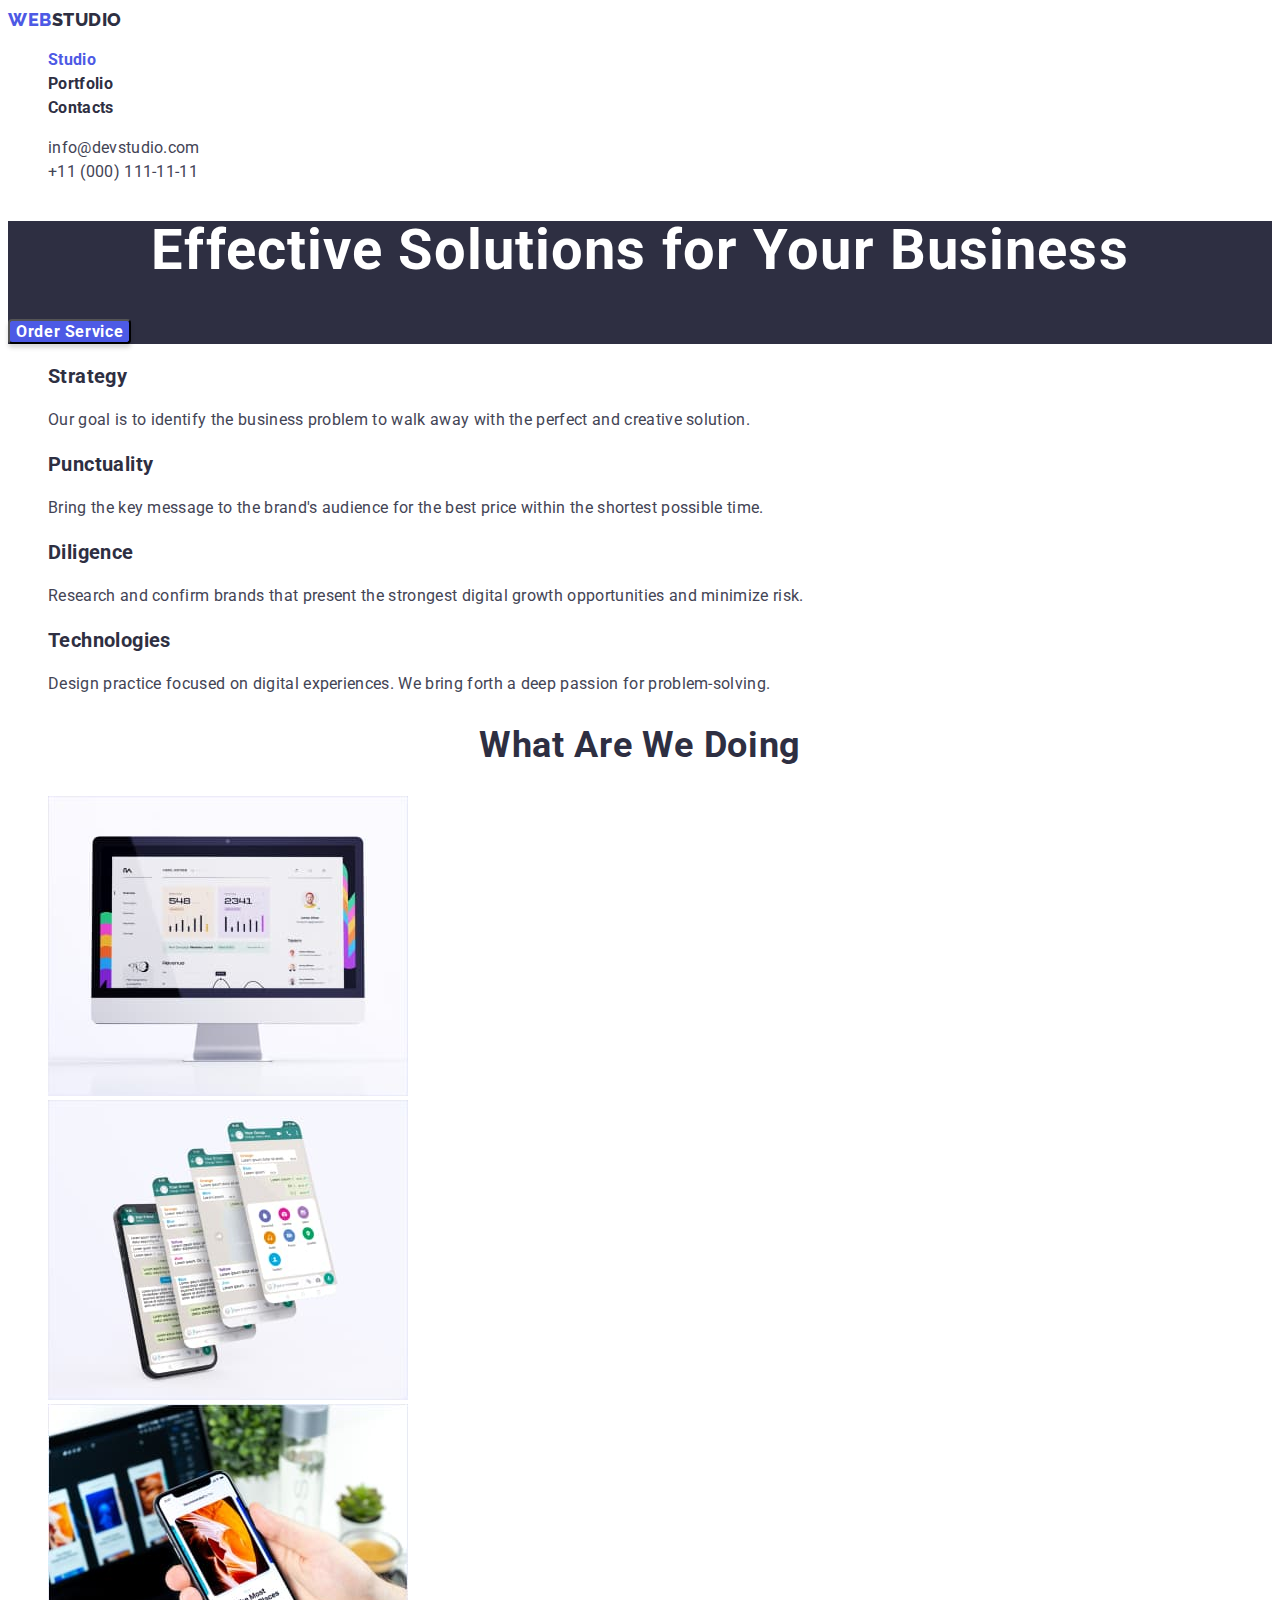
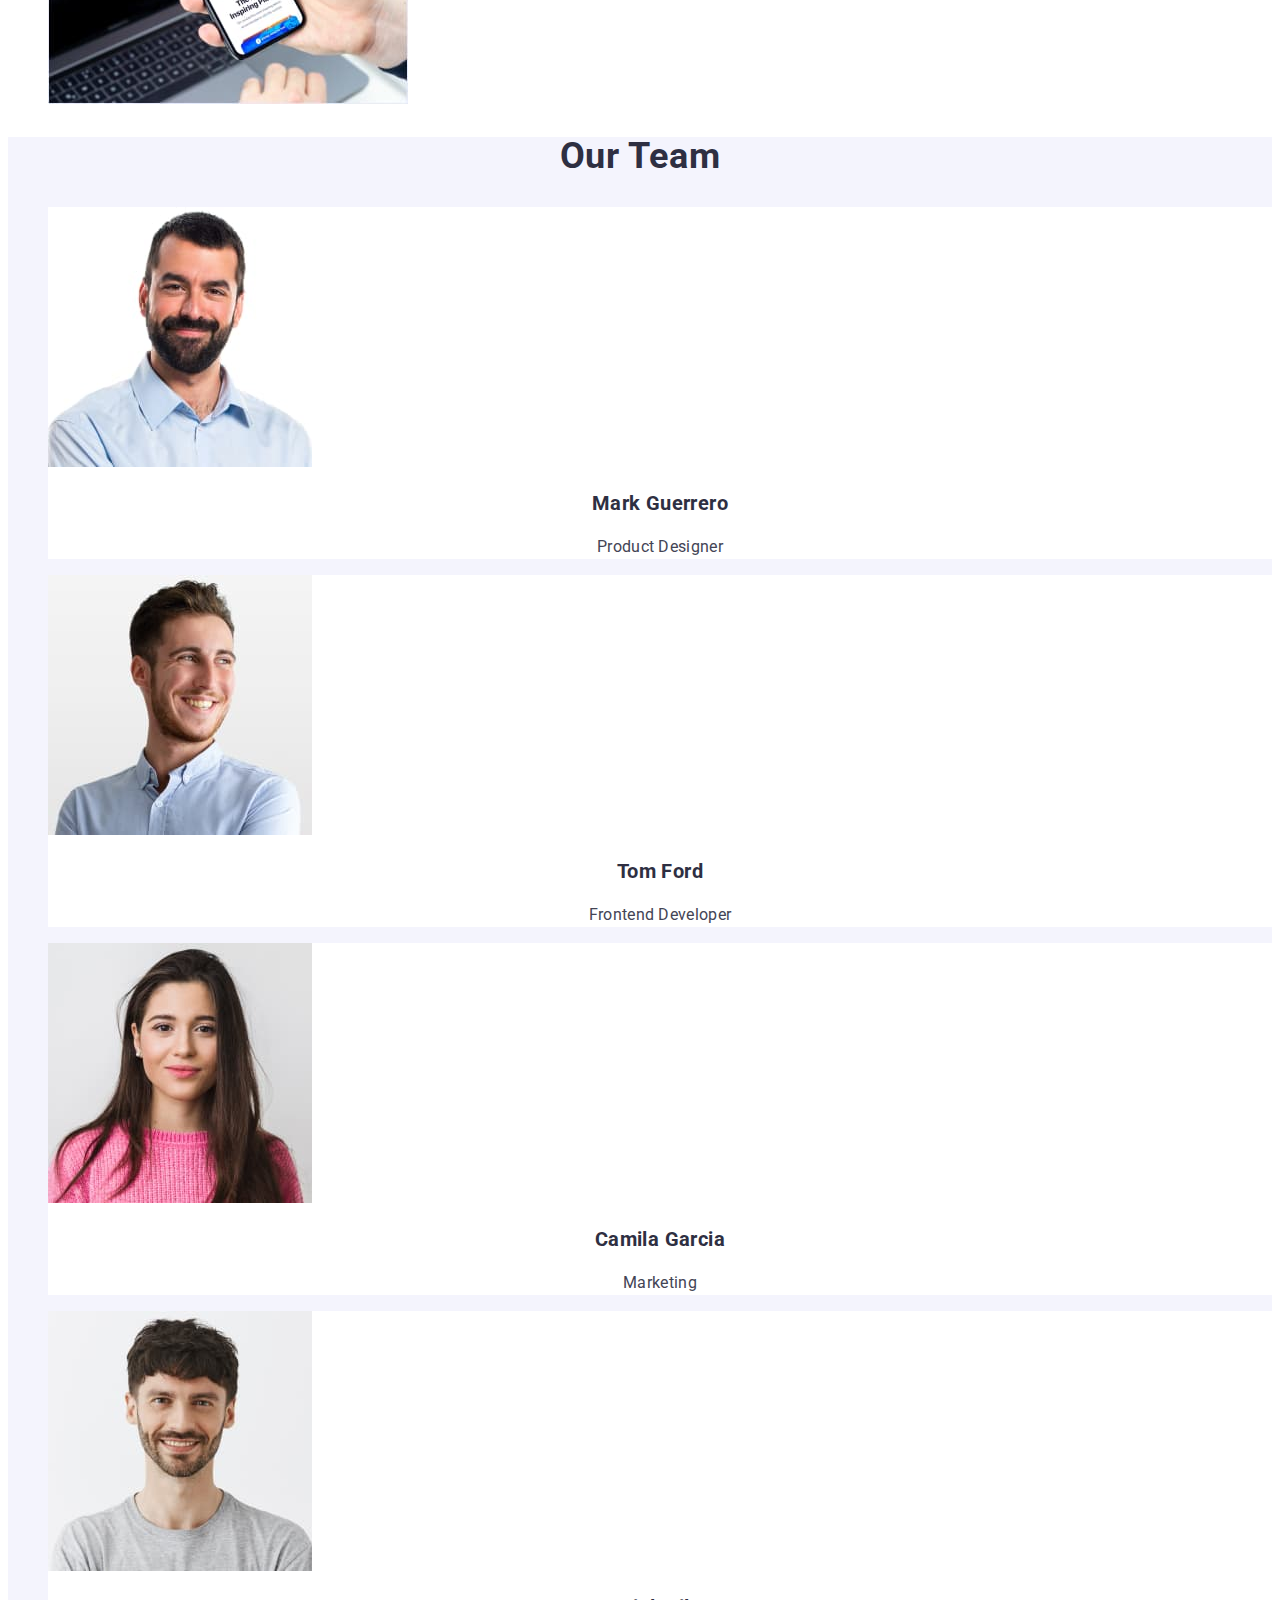
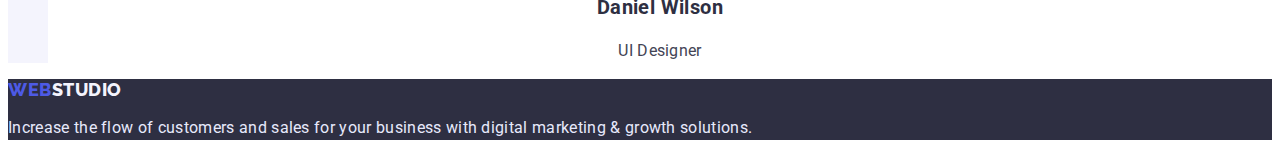
<file: index.html>
<!DOCTYPE html>
<html lang="en">
  <head>
    <meta charset="UTF-8" />
    <meta http-equiv="X-UA-Compatible" content="IE=edge" />
    <meta name="viewport" content="width=device-width, initial-scale=1.0" />
    <link rel="preconnect" href="https://fonts.googleapis.com" />
    <link rel="preconnect" href="https://fonts.gstatic.com" crossorigin />

    <link
      href="https://fonts.googleapis.com/css2?family=Raleway:wght@800&family=Roboto:wght@400;500;700&display=swap"
      rel="stylesheet"
    />

    <link rel="stylesheet" href="./css/styles.css" />
    <title>WebStudio</title>
  </head>

  <body>
    <header class="header">
      <nav class="header-navigation">
        <a class="header-logo link" href="./index.html">
          <span class="logo-web"> WEB</span>STUDIO</a
        >
        <ul class="navigation-list list">
          <li class="navigation-item">
            <a class="item-link link current" href="./index.html">Studio</a>
          </li>
          <li class="navigation-item">
            <a class="item-link link" href="./portfolio.html">Portfolio</a>
          </li>
          <li class="navigation-item">
            <a class="item-link link" href="#">Contacts</a>
          </li>
        </ul>

        <ul class="header-contacts list">
          <li class="contacts-item">
            <a class="contacts-link link" href="mailto:info@devstudio.com"
              >info@devstudio.com</a
            >
          </li>
          <li class="contacts-item">
            <a class="contacts-link link" href="tel:+110001111111"
              >+11 (000) 111-11-11</a
            >
          </li>
        </ul>
      </nav>
    </header>

    <main>
      <!-- Hero -->
      <div>
        <section class="hero">
          <h1 class="hero-title">Effective Solutions for Your Business</h1>
          <button class="hero-btn" type="button">Order Service</button>
        </section>
      </div>
      <!-- Advantages -->
      <section class="advantages">
        <h2 class="advantages-title visually-hidden">Advantages</h2>
        <ul class="advantages-list list">
          <li class="advantages-item">
            <h3 class="item-title">Strategy</h3>
            <p class="item-text">
              Our goal is to identify the business problem to walk away with the
              perfect and creative solution.
            </p>
          </li>
          <li class="advantages-item">
            <h3 class="item-title">Punctuality</h3>
            <p class="item-text">
              Bring the key message to the brand's audience for the best price
              within the shortest possible time.
            </p>
          </li>
          <li class="advantages-item">
            <h3 class="item-title">Diligence</h3>
            <p class="item-text">
              Research and confirm brands that present the strongest digital
              growth opportunities and minimize risk.
            </p>
          </li>
          <li class="advantages-item">
            <h3 class="item-title">Technologies</h3>
            <p class="item-text">
              Design practice focused on digital experiences. We bring forth a
              deep passion for problem-solving.
            </p>
          </li>
        </ul>
      </section>
      <!-- Works -->
      <section class="works">
        <h2 class="works-title title">What Are We Doing</h2>
        <ul class="works-list list">
          <li class="works-list-item">
            <img src="./images/img_1.jpg" alt="websites" width="360" />
          </li>
          <li class="works-list-item">
            <img src="./images/img_2.jpg" alt="messengers" width="360" />
          </li>
          <li class="works-list-item">
            <img
              src="./images/img_3.jpg"
              alt="mobile applications"
              width="360"
            />
          </li>
        </ul>
      </section>
      <!-- Team -->
      <section class="team">
        <h2 class="team-title title">Our Team</h2>
        <ul class="team-list list">
          <li class="team-list-item">
            <div class="team-card">
              <img
                src="./images/guerrero.jpg"
                alt="photo Mark Guerrero"
                width="264"
              />
              <h3 class="item-title">Mark Guerrero</h3>
              <p class="item-text">Product Designer</p>
            </div>
          </li>
          <li class="team-list-item">
            <div class="team-card">
              <img src="./images/ford.jpg" alt="photo Tom Ford" width="264" />
              <h3 class="item-title">Tom Ford</h3>
              <p class="item-text">Frontend Developer</p>
            </div>
          </li>
          <li class="team-list-item">
            <div class="team-card">
              <img
                src="./images/garcia.jpg"
                alt="photo Camila Garcia"
                width="264"
              />
              <h3 class="item-title">Camila Garcia</h3>
              <p class="item-text">Marketing</p>
            </div>
          </li>
          <li class="team-list-item">
            <div class="team-card">
              <img
                src="./images/wilson.jpg"
                alt="photo Daniel Wilson"
                width="264"
              />
              <h3 class="item-title">Daniel Wilson</h3>
              <p class="item-text">UI Designer</p>
            </div>
          </li>
        </ul>
      </section>
    </main>

    <footer>
      <div class="tagline">
        <a class="tagline-logo link" href="./index.html">
          <span class="logo-web"> WEB</span>STUDIO</a
        >
        <p class="tagline-text">
          Increase the flow of customers and sales for your business with
          digital marketing & growth solutions.
        </p>
      </div>
    </footer>
  </body>
</html>
</file>
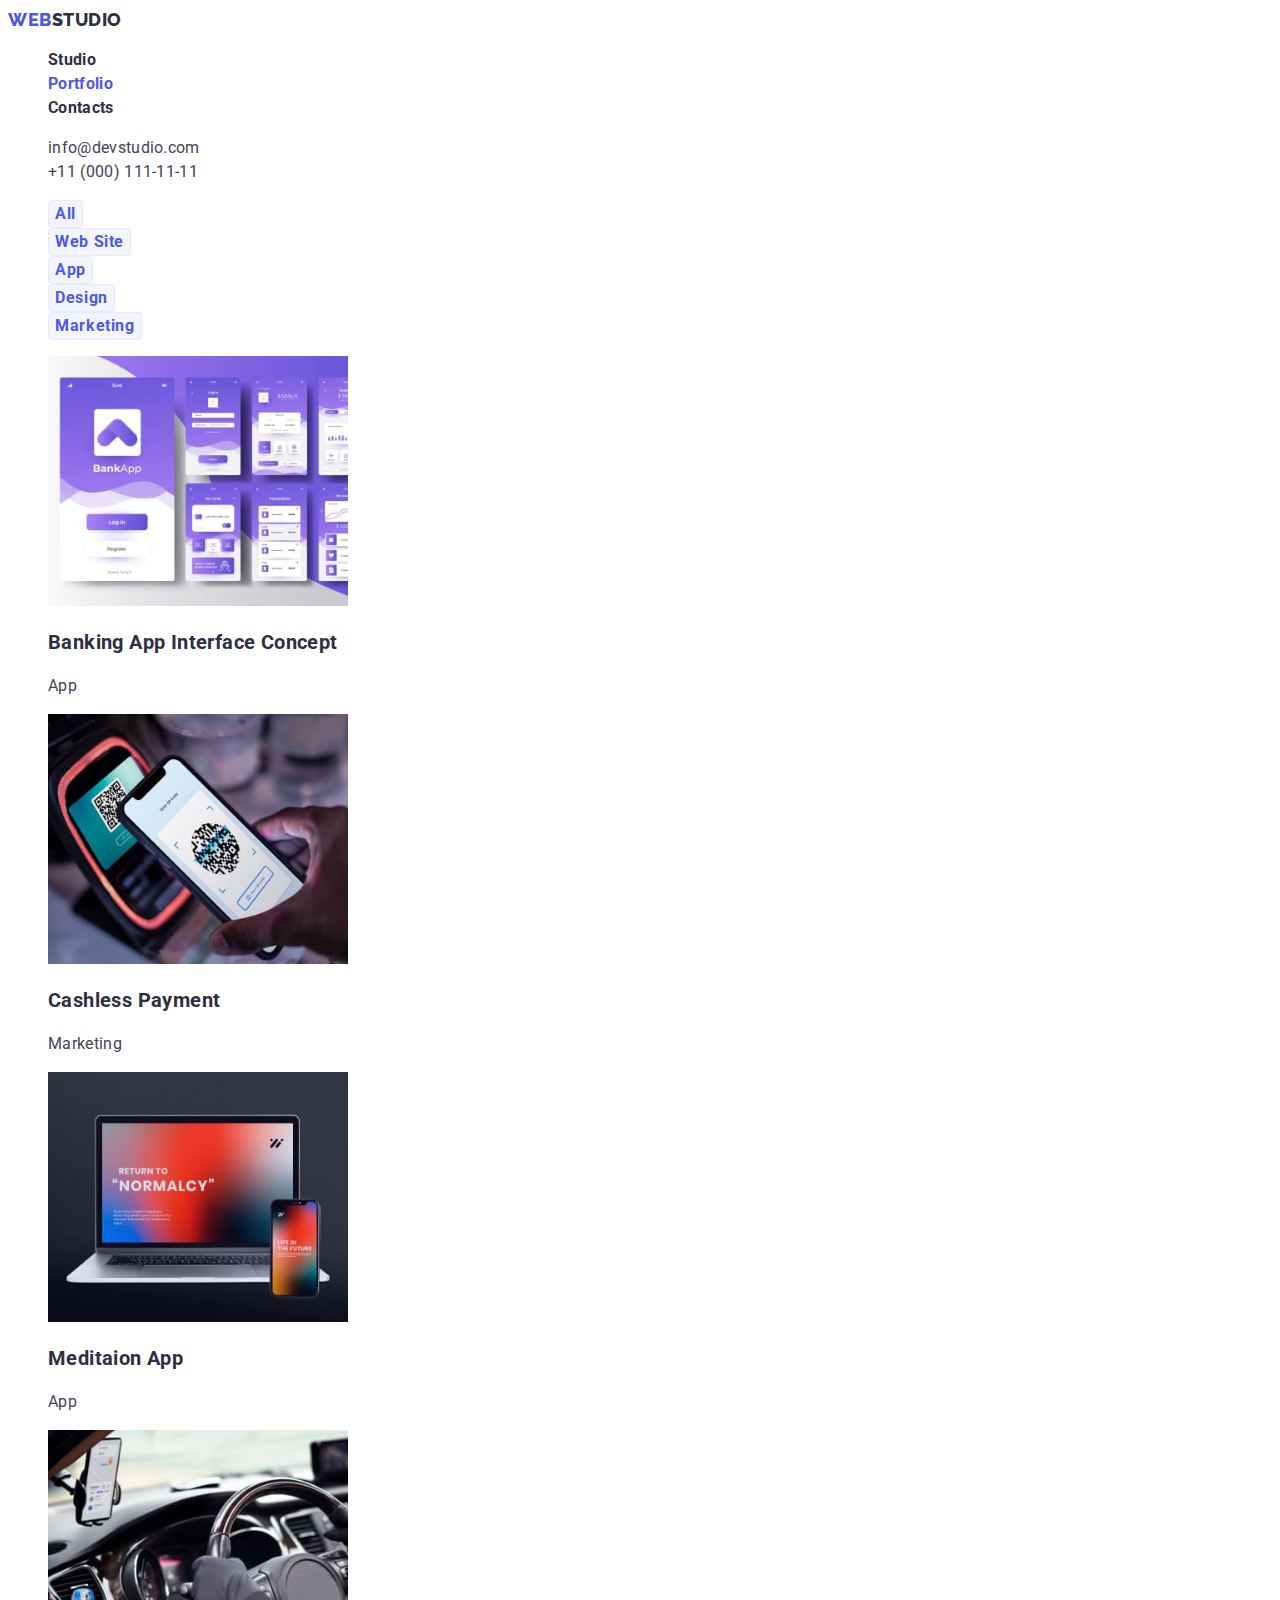
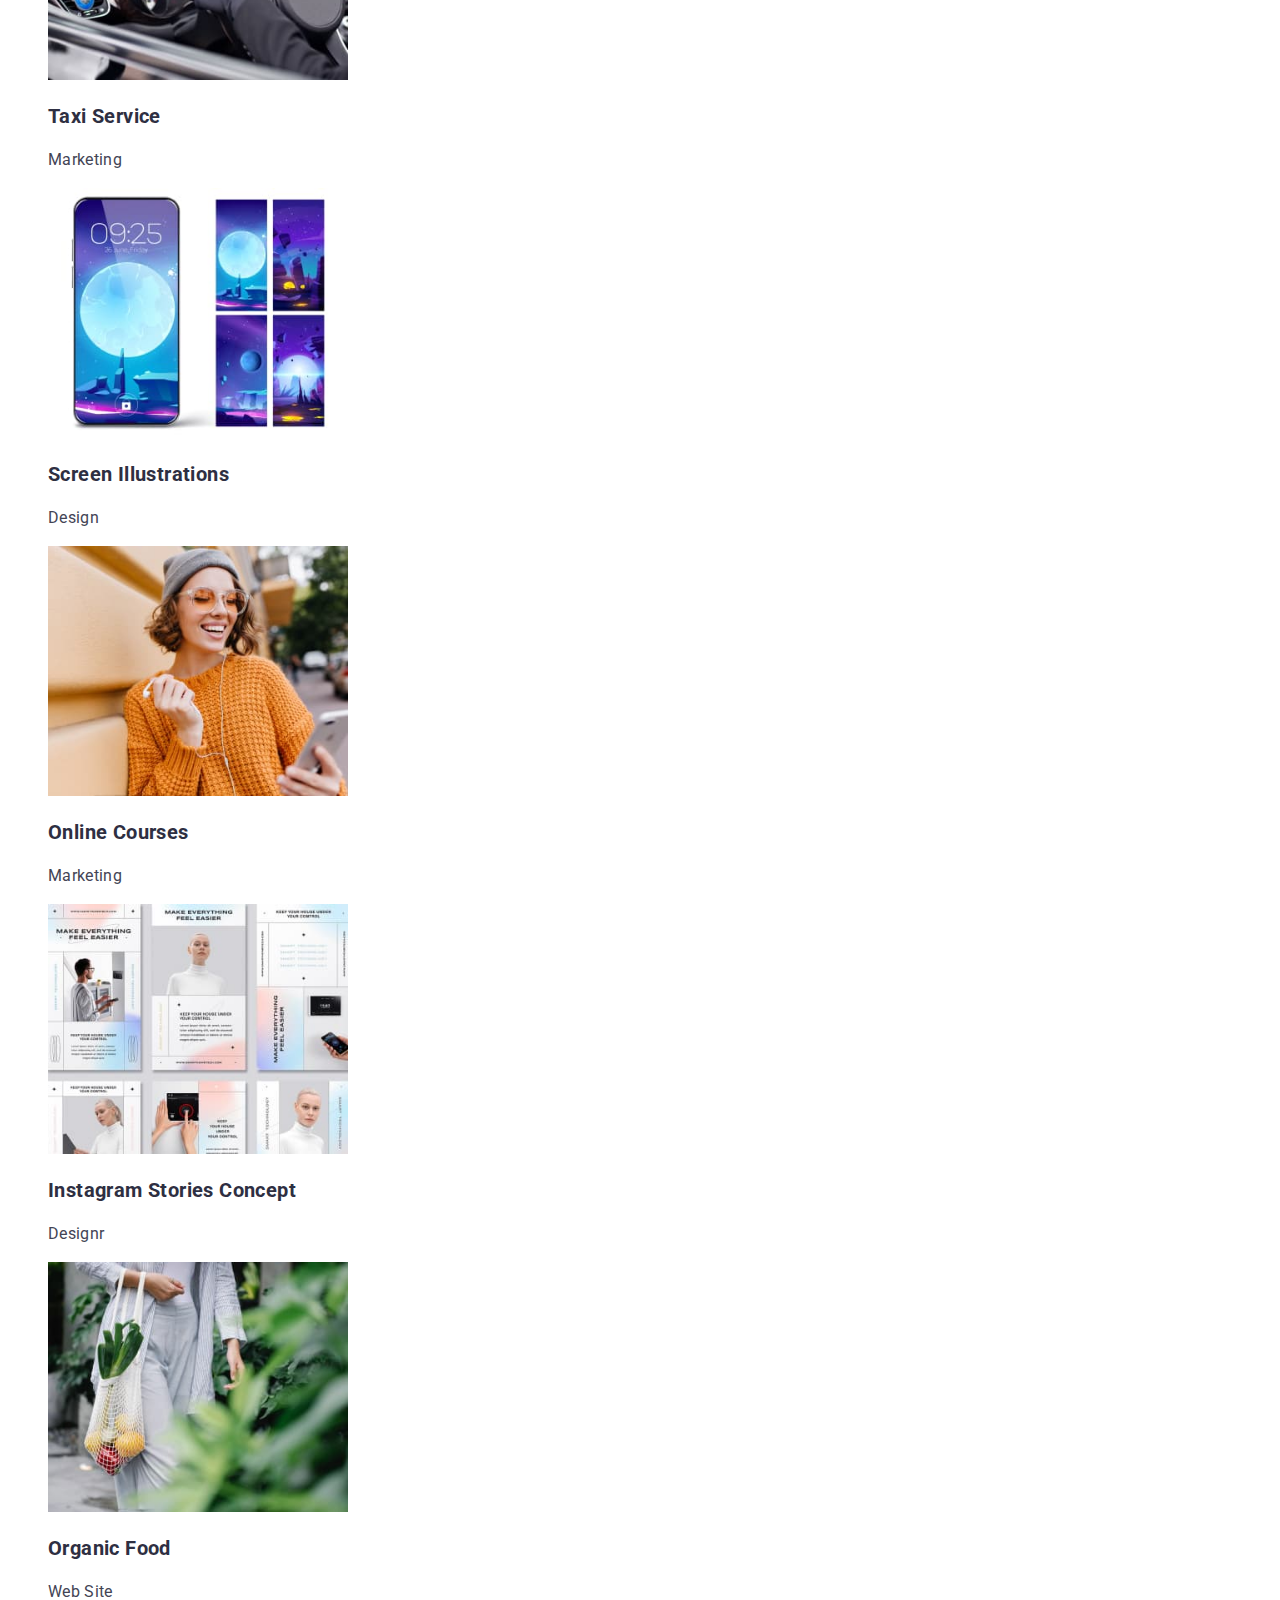
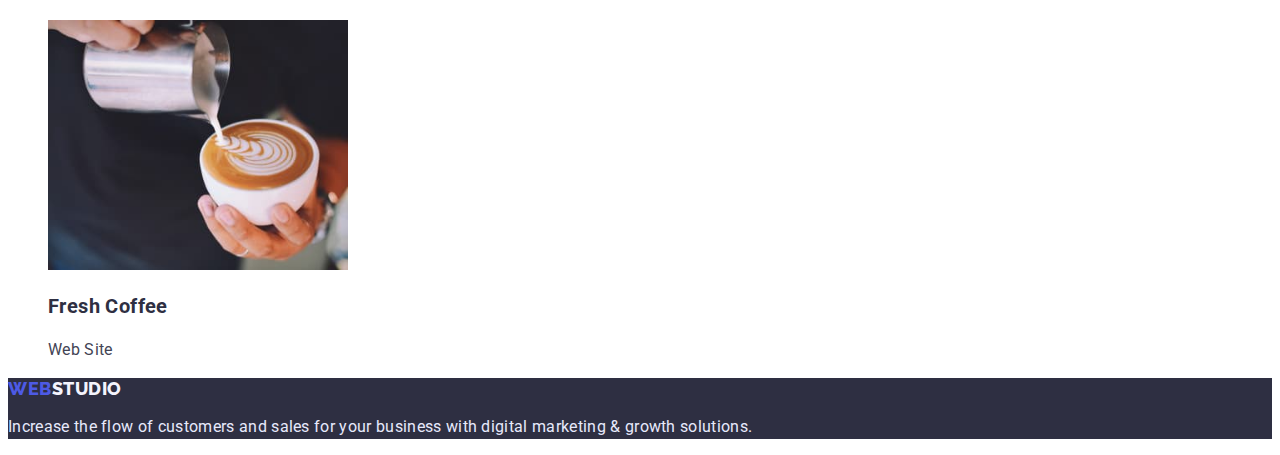
<file: portfolio.html>
<!DOCTYPE html>
<html lang="en">
  <head>
    <meta charset="UTF-8" />
    <meta http-equiv="X-UA-Compatible" content="IE=edge" />
    <meta name="viewport" content="width=device-width, initial-scale=1.0" />
    <link rel="preconnect" href="https://fonts.googleapis.com" />
    <link rel="preconnect" href="https://fonts.gstatic.com" crossorigin />
    <link
      href="https://fonts.googleapis.com/css2?family=Raleway:wght@800&family=Roboto:wght@400;500;700&display=swap"
      rel="stylesheet"
    />
    <link rel="stylesheet" href="./css/styles.css" />
    <title>WebStudio</title>
  </head>

  <body>
    <header class="header">
      <nav class="header-navigation">
        <a class="header-logo link" href="./index.html">
          <span class="logo-web"> WEB</span>STUDIO</a
        >
        <ul class="navigation-list list">
          <li class="navigation-item">
            <a class="item-link link" href="./index.html">Studio</a>
          </li>
          <li class="navigation-item">
            <a class="item-link link current" href="./portfolio.html"
              >Portfolio</a
            >
          </li>
          <li class="navigation-item">
            <a class="item-link link" href="#">Contacts</a>
          </li>
        </ul>
        <ul class="header-contacts list">
          <li class="contacts-item">
            <a class="contacts-link link" href="mailto:info@devstudio.com"
              >info@devstudio.com</a
            >
          </li>
          <li class="contacts-item">
            <a class="contacts-link link" href="tel:+110001111111"
              >+11 (000) 111-11-11</a
            >
          </li>
        </ul>
      </nav>
    </header>

    <main>
      <h2 class="title visually-hidden">Projects made by the WebStudio</h2>
      <section class="poject">
        <ul class="filet-list list">
          <li class="filter-item">
            <button class="filter-btn" type="button">All</button>
          </li>
          <li class="filter-item">
            <button class="filter-btn" type="button">Web Site</button>
          </li>
          <li class="filter-item">
            <button class="filter-btn" type="button">App</button>
          </li>
          <li class="filter-item">
            <button class="filter-btn" type="button">Design</button>
          </li>
          <li class="filter-item">
            <button class="filter-btn" type="button">Marketing</button>
          </li>
        </ul>

        <ul class="project-list list">
          <li class="project-list-item">
            <div class="project-card">
              <img
                src="./images/banking_app_interface_concept.jpg"
                alt="Banking applications intrface"
                width="300"
              />
              <h3 class="item-title">Banking App Interface Concept</h3>
              <p class="item-text">App</p>
            </div>
          </li>
          <li class="project-list-item">
            <div class="project-card">
              <img
                src="./images/cashless_payment.jpg"
                alt="Cashless Payment"
                width="300"
              />
              <h3 class="item-title">Cashless Payment</h3>
              <p class="item-text">Marketing</p>
            </div>
          </li>
          <li class="project-list-item">
            <div class="project-card">
              <img
                src="./images/meditaion-app.jpg"
                alt="Meditaion App"
                width="300"
              />
              <h3 class="item-title">Meditaion App</h3>
              <p class="item-text">App</p>
            </div>
          </li>
          <li class="project-list-item">
            <div class="project-card">
              <img
                src="./images/taxi-service.jpg"
                alt="Taxi Service"
                width="300"
              />
              <h3 class="item-title">Taxi Service</h3>
              <p class="item-text">Marketing</p>
            </div>
          </li>
          <li class="project-list-item">
            <div class="project-card">
              <img
                src="./images/screen-illustrations.jpg"
                alt="Screen Illustrations"
                width="300"
              />
              <h3 class="item-title">Screen Illustrations</h3>
              <p class="item-text">Design</p>
            </div>
          </li>
          <li class="project-list-item">
            <div class="project-card">
              <img
                src="./images/online-courses.jpg"
                alt="Online Courses"
                width="300"
              />
              <h3 class="item-title">Online Courses</h3>
              <p class="item-text">Marketing</p>
            </div>
          </li>
          <li class="project-list-item">
            <div class="project-card">
              <img
                src="./images/instagram-stories-concept.jpg"
                alt="Instagram Stories Concept"
                width="300"
              />
              <h3 class="item-title">Instagram Stories Concept</h3>
              <p class="item-text">Designr</p>
            </div>
          </li>
          <li class="project-list-item">
            <div class="project-card">
              <img
                src="./images/organic-food.jpg"
                alt="Organic Food"
                width="300"
              />
              <h3 class="item-title">Organic Food</h3>
              <p class="item-text">Web Site</p>
            </div>
          </li>
          <li class="project-list-item">
            <div class="project-card">
              <img
                src="./images/fresh-coffee.jpg"
                alt="Fresh Coffee"
                width="300"
              />
              <h3 class="item-title">Fresh Coffee</h3>
              <p class="item-text">Web Site</p>
            </div>
          </li>
        </ul>
      </section>
    </main>

    <footer>
      <div class="tagline">
        <a class="tagline-logo link" href="./index.html">
          <span class="logo-web"> WEB</span>STUDIO</a
        >
        <p class="tagline-text">
          Increase the flow of customers and sales for your business with
          digital marketing & growth solutions.
        </p>
      </div>
    </footer>
  </body>
</html>
</file>
<file: css/styles.css>
:root {
  --primery-color: #2e2f42;
  --primery-white-color: #ffffff;
  --accent-color: #4d5ae5;
  --accent-light-color: #f4f4fd;
  --text-color: #434455;
  --text-title-color: #2e2f42;
  --text-light-color: #e7e9fc;
}

body {
  font-family: "Roboto", sans-serif;
  font-weight: 400;
  font-size: 16px;
  color: var(--text-color);
}

.list {
  list-style: none;
}

.link {
  text-decoration: none;
}

.visually-hidden {
  position: absolute;
  width: 1px;
  height: 1px;
  margin: -1px;
  border: 0;
  padding: 0;

  white-space: nowrap;
  clip-path: inset(100%);
  clip: rect(0 0 0 0);
  overflow: hidden;
}

.title {
  font-size: 36px;
  line-height: 1.11;

  text-align: center;
  letter-spacing: 0.02em;
  text-transform: capitalize;

  color: var(--text-title-color);
}

.item-title {
  font-size: 20px;
  line-height: 1.2;
  color: var(--primery-color);
  letter-spacing: 0.02em;
}

.item-text {
  line-height: 1.5;
  letter-spacing: 0.02em;
}

/* ------------------Header----------------- */

.header-logo {
  font-family: "Raleway", sans-serif;
  font-weight: 800;
  font-size: 18px;
  line-height: 1.33;
  letter-spacing: 0.03em;
  text-transform: uppercase;
  color: var(--primery-color);
}

.header-logo:focus,
.header-logo:hover {
  /* border-bottom: 2px solid; */
}

.logo-web {
  color: var(--accent-color);
}

.navigation-list {
  font-weight: 700;
  line-height: 1.5;
  letter-spacing: 0.02em;
}

.item-link {
  color: var(--primery-color);
}

.item-link:focus,
.item-link:hover {
  color: var(--text-color);
}

.navigation-list .item-link.current {
  color: var(--accent-color);
}

.contacts-link {
  color: var(--text-color);
}

.contacts-link:focus,
.contacts-link:hover {
  color: var(--accent-color);
}

.header-contacts {
  line-height: 1.5;
  letter-spacing: 0.02em;
}

/* --------------Hero----------- */

.hero {
  background-color: var(--primery-color);
}

.hero-title {
  font-size: 56px;
  line-height: 1.07;

  text-align: center;
  letter-spacing: 0.02em;
  color: var(--primery-white-color);
}
.hero-btn {
  font-family: inherit;
  font-weight: 700;
  font-size: 16px;
  line-height: 1.19;

  letter-spacing: 0.04em;
  background: var(--accent-color);
  color: var(--primery-white-color);

  box-shadow: 0px 4px 4px rgba(0, 0, 0, 0.15);
  border-radius: 4px;
  cursor: pointer;
}

.hero-btn:hover,
.hero-btn:focus {
  box-shadow: 0px 1px 6px rgba(46, 47, 66, 0.08),
    0px 1px 1px rgba(46, 47, 66, 0.16), 0px 2px 1px rgba(46, 47, 66, 0.08);
  border-radius: 4px;
}
/* -------------------Team------------------- */
.team {
  background-color: var(--accent-light-color);
}
.team-card {
  background-color: var(--primery-white-color);
}
.team-list-item .item-title {
  text-align: center;
}
.team-list-item .item-text {
  text-align: center;
}

/* -----------------Footer-------------------- */
.tagline {
  background-color: var(--primery-color);
}

.tagline-logo {
  font-family: "Raleway", sans-serif;
  font-weight: 800;
  font-size: 18px;
  line-height: 1.17;
  letter-spacing: 0.03em;
  text-transform: uppercase;
  color: var(--accent-light-color);
}

.tagline-logo:focus,
.tagline-logo:hover {
  /* border-bottom: 2px solid; */
}

.tagline-text {
  line-height: 1.5;
  letter-spacing: 0.02em;
  color: var(--text-light-color);
}

/* ------------------Portfolio------------- */

.filter-btn {
  font-family: inherit;
  font-weight: 700;
  font-size: 16px;
  line-height: 1.5;
  text-align: center;
  letter-spacing: 0.04em;

  color: var(--accent-color);
  background: var(--accent-light-color);

  border: 1px solid var(--text-light-color);
  border-radius: 4px;
  cursor: pointer;
}

.filter-btn:hover,
.filter-btn:focus {
  background: var(--accent-color);
  color: var(--primery-white-color);
}
</file>
